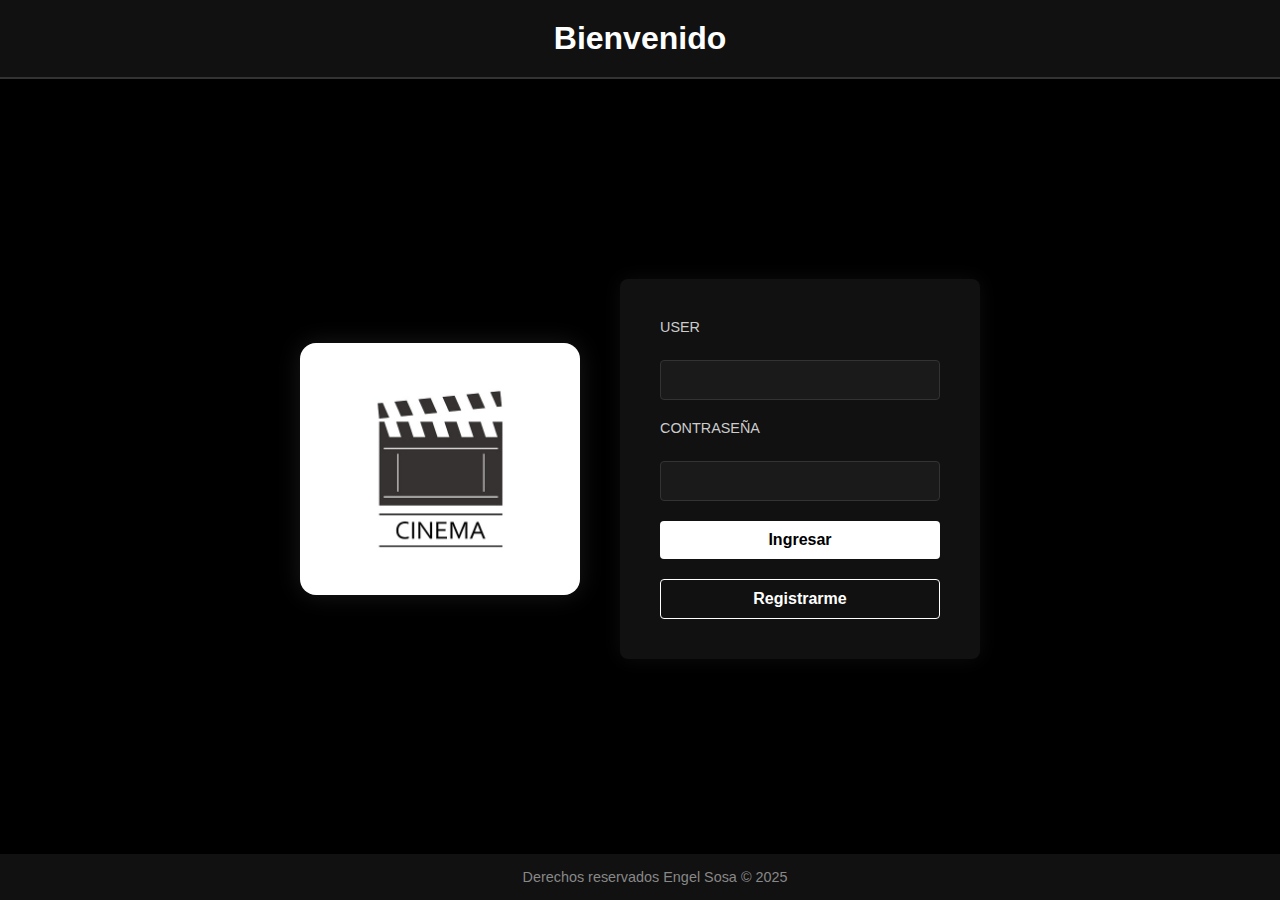
<file: tp INTEGRADOR FINAL/index.html>
<!DOCTYPE html>
<html lang="es">
<head>
    <meta charset="UTF-8">
    <title>Login</title>
    <link rel="stylesheet" href="style2.css">
</head>
<body>
    <header>
        <h1>Bienvenido</h1>
    </header>

    <main class="contenedor-login">
        <div class="logo-cine">
            <img src="imagenes/logocine.jpg" alt="Logo cine">
        </div>

        <div class="formulario">
            <label for="user">USER</label>
            <input type="text" id="user" name="user">

            <label for="password">CONTRASEÑA</label>
            <input type="password" id="password" name="password">

            <a href="perfiles.html" class="boton">Ingresar</a>
            <a href="registro.html" class="boton-secundario">Registrarme</a>
        </div>
    </main>

    <footer> Derechos reservados Engel Sosa © 2025</footer>
</body>
</html>
</file>
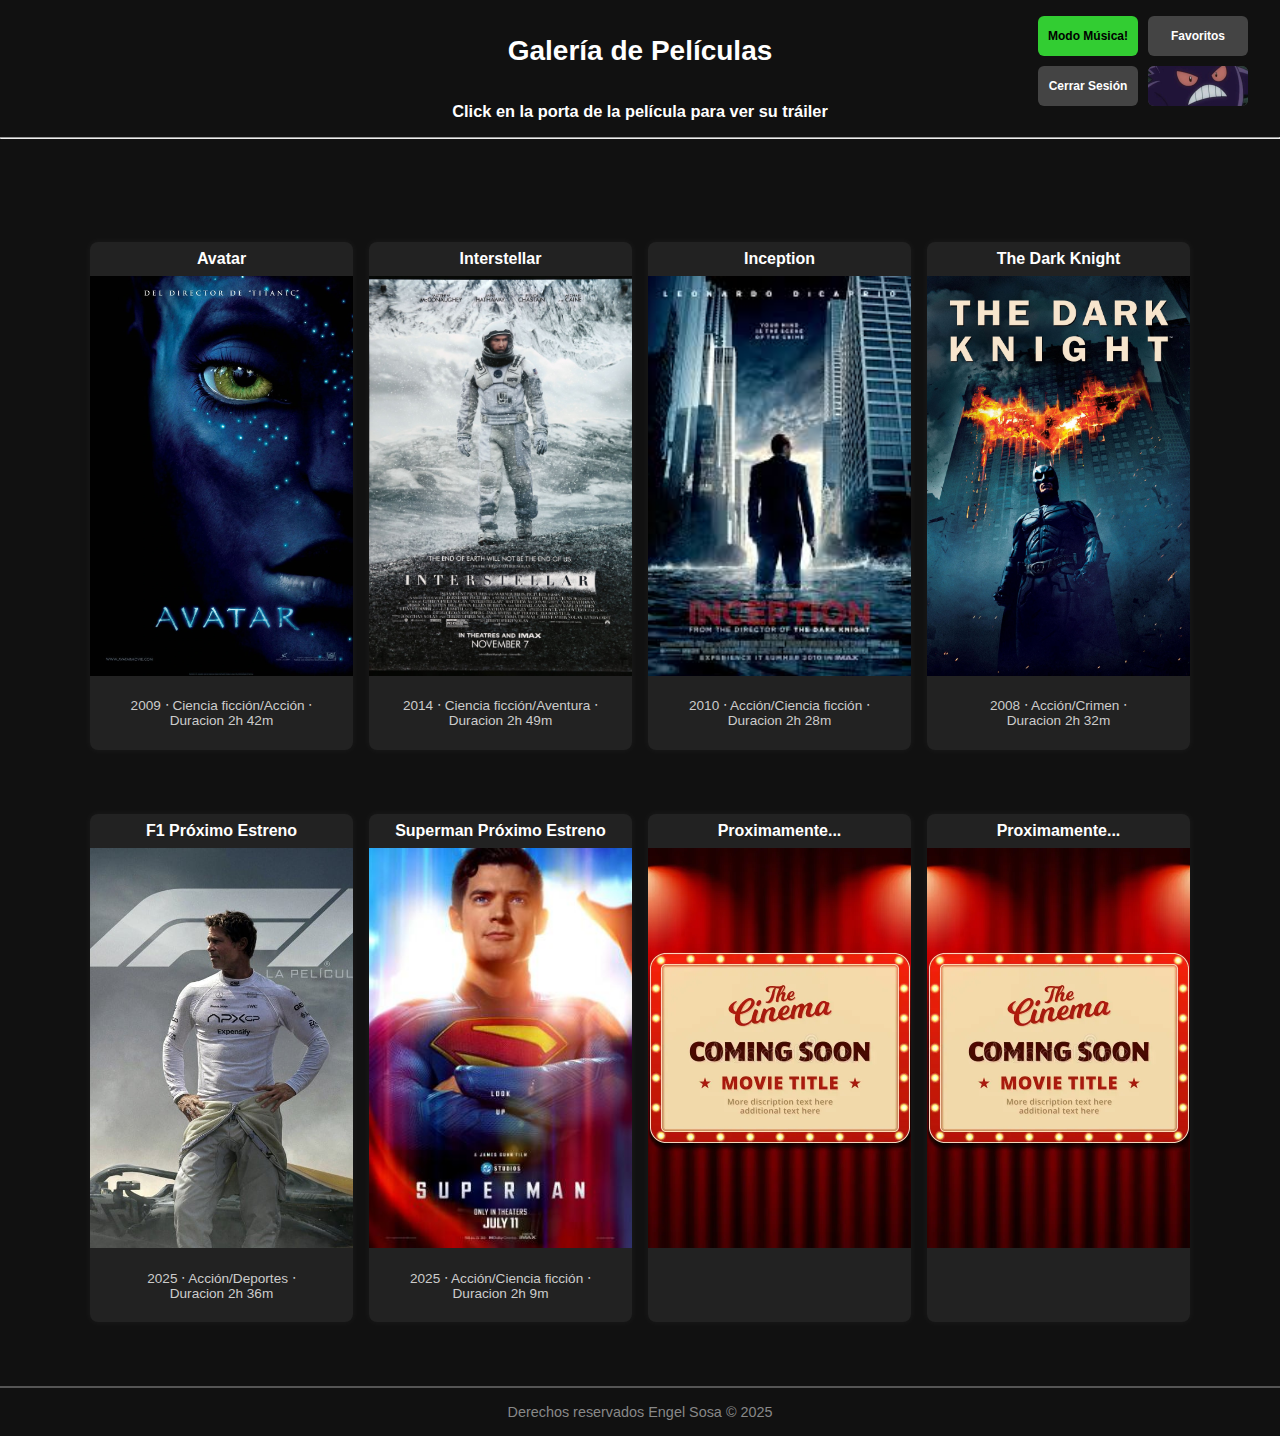
<file: tp INTEGRADOR FINAL/Catalogo.html>
<!DOCTYPE html>
<html lang="es">

<head>
  <meta charset="UTF-8" />
  <meta name="viewport" content="width=device-width, initial-scale=1.0" />
  <link rel="stylesheet" href="style.css" />
  <title>Galeria Peliculas</title>
</head>

<body>

<header class="main-header">
    <h1 class="tituloheader">Galería de Películas</h1>
  <div class="iconosheader">
    <a href="./Trailers/audios.html" class="icon-text-btn modomusica">Modo Música!</a>
    <a href="favoritos.html" class="icon-text-btn">Favoritos</a>
    <a href="index.html" class="icon-text-btn">Cerrar Sesión</a>
    <a href="perfiles.html" class="icon-img-btn">
      <img src="imagenes/pfp1.png" alt="Perfil" />
    </a>
  </div>
</header>


   <h3>Click en la porta de la película para ver su tráiler</h3>
   <hr>
    <br>
  <br>
   <br>

  <div class="galeria">

    <div class="caja">
      <div class="caja-titulo">Avatar</div>
      <a href="Trailers/avatar.html">
        <img src="imagenes/Caratula_de_Avatar.png" alt="Interstellar" />
      </a>
      <div class="caja-descripcion">
       <p> 2009 ‧ Ciencia ficción/Acción ‧ <br />Duracion 2h 42m</p>
      </div>
    </div>

    <div class="caja">
      <div class="caja-titulo">Interstellar</div>
      <a href="Trailers/interestelar.html">
        <img src="imagenes/interestelar.png" alt="Interstellar" />
      </a>
      <div class="caja-descripcion">
         <p> 2014 ‧ Ciencia ficción/Aventura ‧<br />Duracion 2h 49m  </p>
      </div>
    </div>

    <div class="caja">
      <div class="caja-titulo">Inception</div>
      <a href="Trailers/inception.html">
        <img src="imagenes/inception.png" alt="Inception" />
      </a>
      <div class="caja-descripcion"><p>2010 ‧ Acción/Ciencia ficción ‧<br />Duracion 2h 28m</p></div>
    </div>

    <div class="caja">
      <div class="caja-titulo">The Dark Knight</div>
      <a href="Trailers/batman.html">
        <img src="imagenes/batman.png" alt="Batman" />
      </a>
      <div class="caja-descripcion">
        <p>2008 ‧ Acción/Crimen ‧<br />Duracion 2h 32m</p>
      </div>
    </div>
  </div>
   <div class="galeria">

    

    <div class="caja">
      <div class="caja-titulo">F1 Próximo Estreno</div>
      <a href="Trailers/f1.html">
        <img src="imagenes/f1.jpg" alt="Interstellar" />
      </a>
      <div class="caja-descripcion">
        <p>2025 ‧ Acción/Deportes ‧<br/>Duracion 2h 36m </p>

      </div>
    </div>
    
    <div class="caja">
      <div class="caja-titulo">Superman Próximo Estreno</div>
      <a href="Trailers/superman.html">
        <img src="imagenes/superman.jpg"alt="Inception" />
      </a>
      <div class="caja-descripcion">
        <p>2025 ‧ Acción/Ciencia ficción ‧<br/>Duracion 2h 9m</p>
      </div>
    </div>

    <div class="caja">
      <div class="caja-titulo">Proximamente...</div>
     
        <img src="imagenes/proxima.png" alt="Proximamente ..." />
    
      <div class="caja-descripcion">
       
      </div>
    </div>
    <div class="caja">
      <div class="caja-titulo">Proximamente...</div>
    
        <img src="imagenes/proxima.png" alt="Proximamente ..." />
      </a>
      <div class="caja-descripcion">
      </div>
    </div>

  </div>

  
  <footer class="main-footer">
    Derechos reservados Engel Sosa © 2025
  </footer>

</body>

</html>
</file>
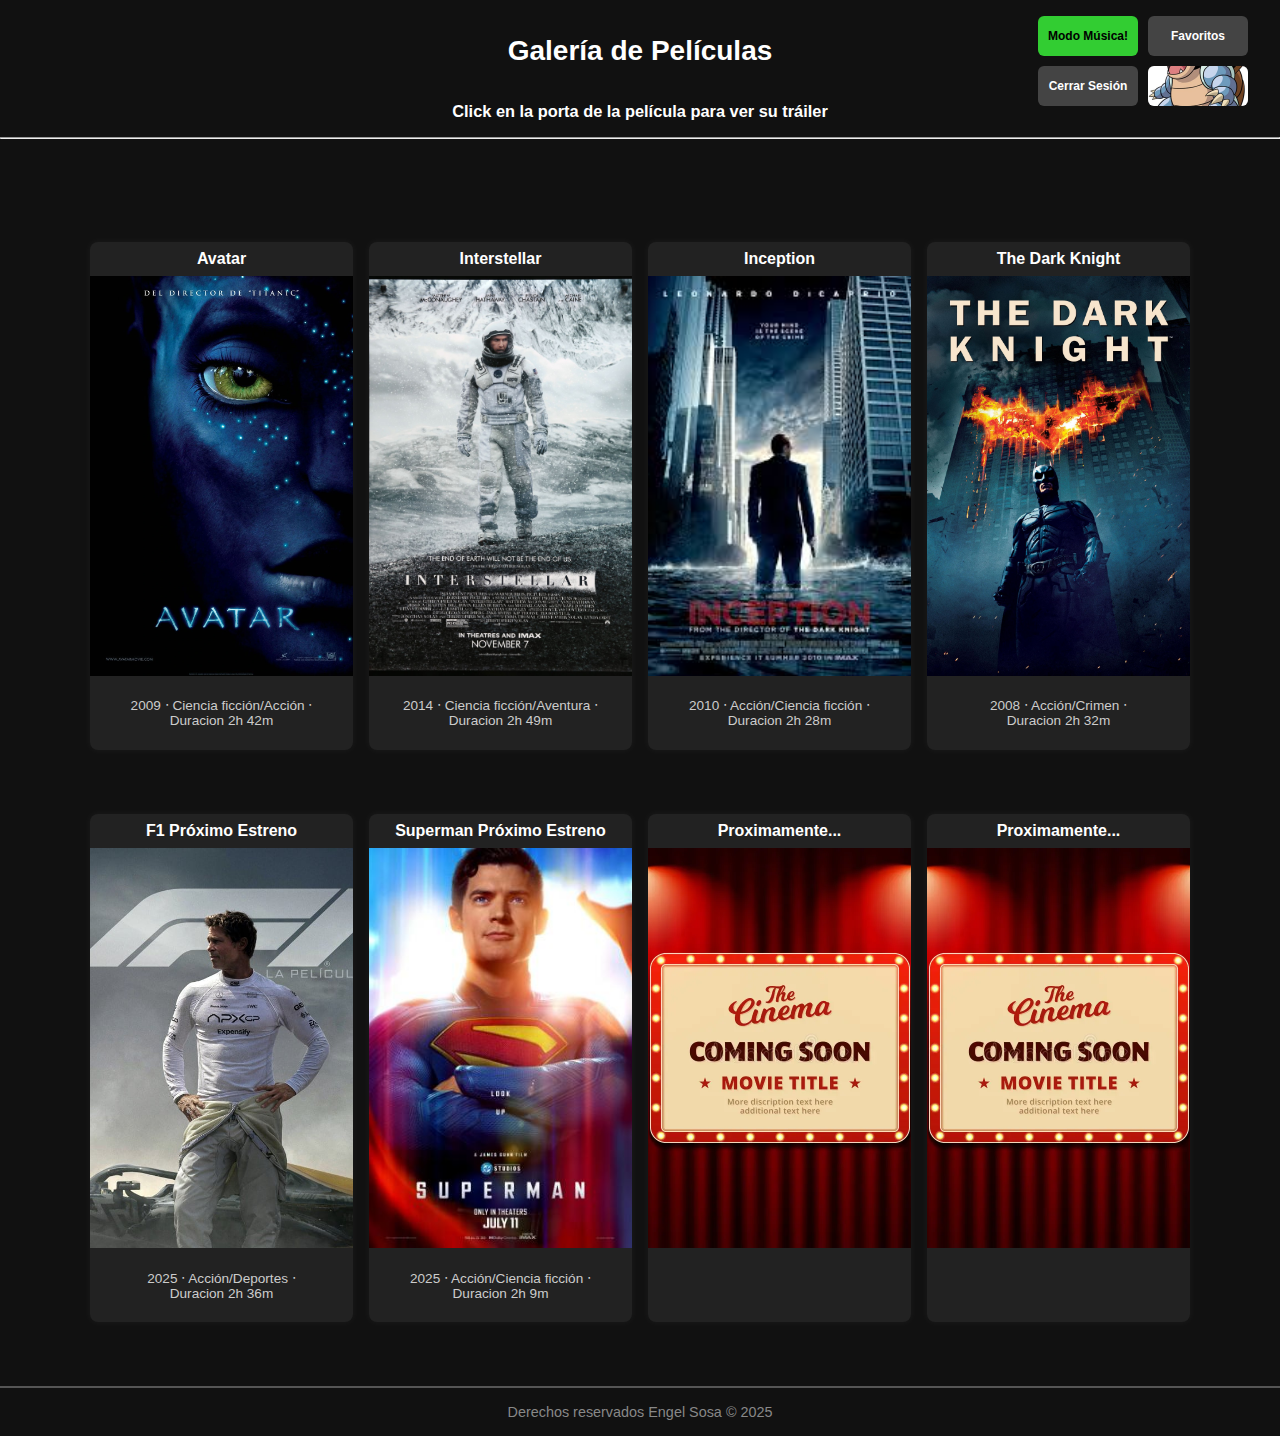
<file: tp INTEGRADOR FINAL/Catalogo2.html>
<!DOCTYPE html>
<html lang="es">

<head>
  <meta charset="UTF-8" />
  <meta name="viewport" content="width=device-width, initial-scale=1.0" />
  <link rel="stylesheet" href="style.css" />
  <title>Galeria Peliculas</title>
</head>

<body>

<header class="main-header">
  <h1 class="tituloheader">Galería de Películas</h1>
  <div class="iconosheader">
  <a href="./Trailers/audios.html" class="icon-text-btn modomusica">Modo Música!</a>
    <a href="favoritos.html" class="icon-text-btn">Favoritos</a>
    <a href="index.html" class="icon-text-btn">Cerrar Sesión</a>
    <a href="perfiles.html" class="icon-img-btn">
      <img src="imagenes/pfp2.png" alt="Perfil" />
    </a>
  </div>
</header>


   <h3>Click en la porta de la película para ver su tráiler</h3>
   <hr>
    <br>
  <br>
   <br>

  <div class="galeria">

    <div class="caja">
      <div class="caja-titulo">Avatar</div>
      <a href="Trailers/avatar.html">
        <img src="imagenes/Caratula_de_Avatar.png" alt="Interstellar" />
      </a>
      <div class="caja-descripcion">
       <p> 2009 ‧ Ciencia ficción/Acción ‧ <br />Duracion 2h 42m</p>
      </div>
    </div>

    <div class="caja">
      <div class="caja-titulo">Interstellar</div>
      <a href="Trailers/interestelar.html">
        <img src="imagenes/interestelar.png" alt="Interstellar" />
      </a>
      <div class="caja-descripcion">
         <p> 2014 ‧ Ciencia ficción/Aventura ‧<br />Duracion 2h 49m  </p>
      </div>
    </div>

    <div class="caja">
      <div class="caja-titulo">Inception</div>
      <a href="Trailers/inception.html">
        <img src="imagenes/inception.png" alt="Inception" />
      </a>
      <div class="caja-descripcion"><p>2010 ‧ Acción/Ciencia ficción ‧<br />Duracion 2h 28m</p></div>
    </div>

    <div class="caja">
      <div class="caja-titulo">The Dark Knight</div>
      <a href="Trailers/batman.html">
        <img src="imagenes/batman.png" alt="Batman" />
      </a>
      <div class="caja-descripcion">
        <p>2008 ‧ Acción/Crimen ‧<br />Duracion 2h 32m</p>
      </div>
    </div>
  </div>
   <div class="galeria">

    

    <div class="caja">
      <div class="caja-titulo">F1 Próximo Estreno</div>
      <a href="Trailers/f1.html">
        <img src="imagenes/f1.jpg" alt="Interstellar" />
      </a>
      <div class="caja-descripcion">
        <p>2025 ‧ Acción/Deportes ‧<br/>Duracion 2h 36m </p>

      </div>
    </div>
    
    <div class="caja">
      <div class="caja-titulo">Superman Próximo Estreno</div>
      <a href="Trailers/superman.html">
        <img src="imagenes/superman.jpg"alt="Inception" />
      </a>
      <div class="caja-descripcion">
        <p>2025 ‧ Acción/Ciencia ficción ‧<br/>Duracion 2h 9m</p>
      </div>
    </div>

    <div class="caja">
      <div class="caja-titulo">Proximamente...</div>
     
        <img src="imagenes/proxima.png" alt="Proximamente ..." />
    
      <div class="caja-descripcion">
       
      </div>
    </div>
    <div class="caja">
      <div class="caja-titulo">Proximamente...</div>
    
        <img src="imagenes/proxima.png" alt="Proximamente ..." />
      </a>
      <div class="caja-descripcion">
      </div>
    </div>

  </div>

  
  <footer class="main-footer">
    Derechos reservados Engel Sosa © 2025
  </footer>

</body>

</html>
</file>
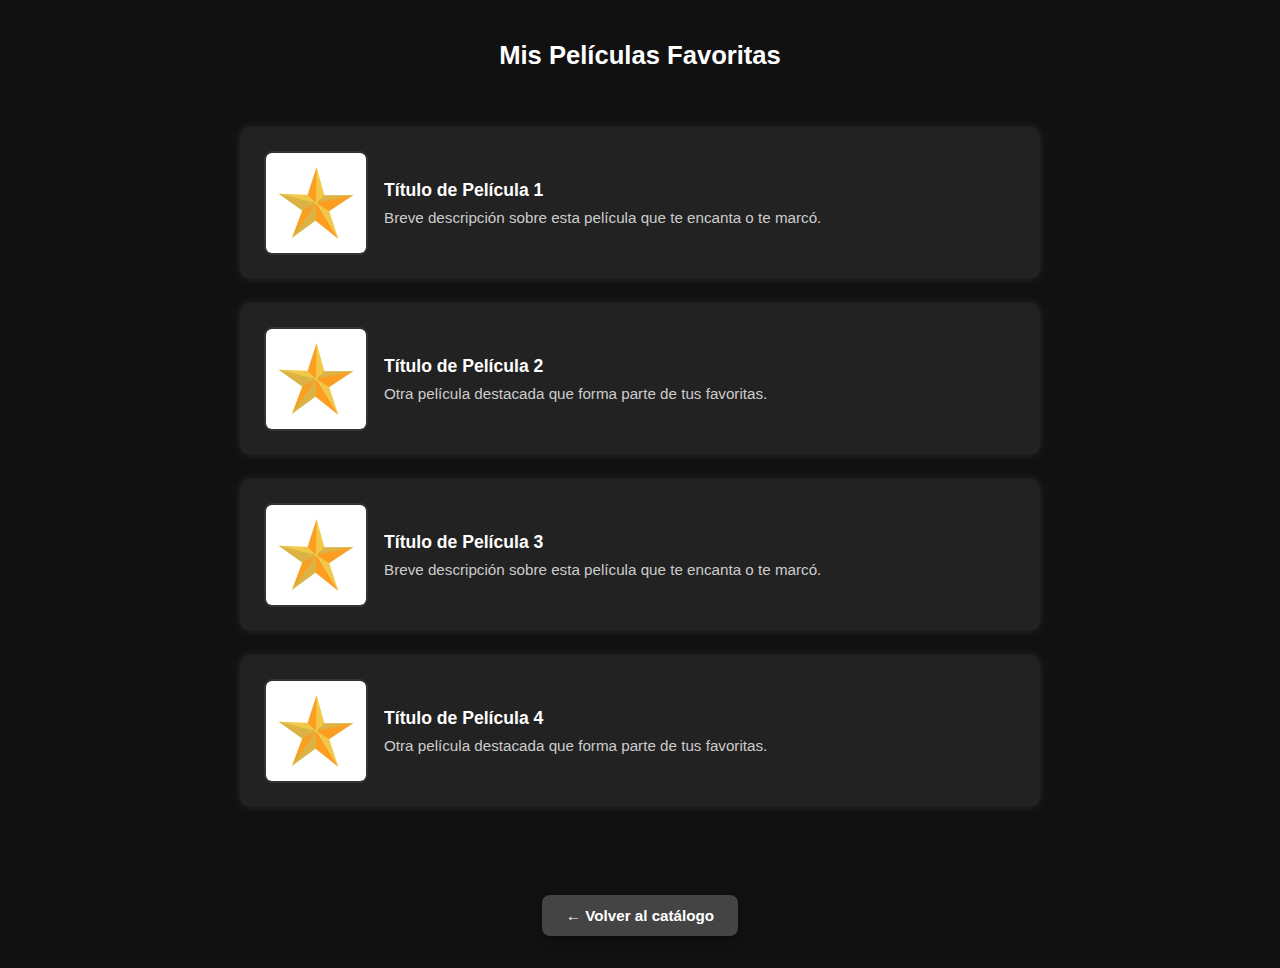
<file: tp INTEGRADOR FINAL/favoritos.html>
<!DOCTYPE html>
<html lang="es">
<head>
  <meta charset="UTF-8">
  <title>Películas Favoritas</title>
  <link rel="stylesheet" href="style2.css"> <!-- Si tenés estilos base -->
  <link rel="stylesheet" href="favoritos.css"> <!-- CSS específico para favoritos -->
</head>
<body>
  <h1>Mis Películas Favoritas</h1>

  <section class="favoritas">
    <div class="pelicula-item">
      <img src="imagenes/estrella.jpg" alt="Película 1">
      <div class="texto-pelicula">
        <h3>Título de Película 1</h3>
        <p>Breve descripción sobre esta película que te encanta o te marcó.</p>
      </div>
    </div>

    <div class="pelicula-item">
      <img src="imagenes/estrella.jpg" alt="Película 2">
      <div class="texto-pelicula">
        <h3>Título de Película 2</h3>
        <p>Otra película destacada que forma parte de tus favoritas.</p>
      </div>
    </div>
     <div class="pelicula-item">
      <img src="imagenes/estrella.jpg" alt="Película 1">
      <div class="texto-pelicula">
        <h3>Título de Película 3</h3>
        <p>Breve descripción sobre esta película que te encanta o te marcó.</p>
      </div>
    </div>

    <div class="pelicula-item">
      <img src="imagenes/estrella.jpg" alt="Película 2">
      <div class="texto-pelicula">
        <h3>Título de Película 4</h3>
        <p>Otra película destacada que forma parte de tus favoritas.</p>
      </div>
    </div>
  </section>

  

  <a href="Catalogo.html" class="volver">← Volver al catálogo</a>
</body>
</html>
</file>
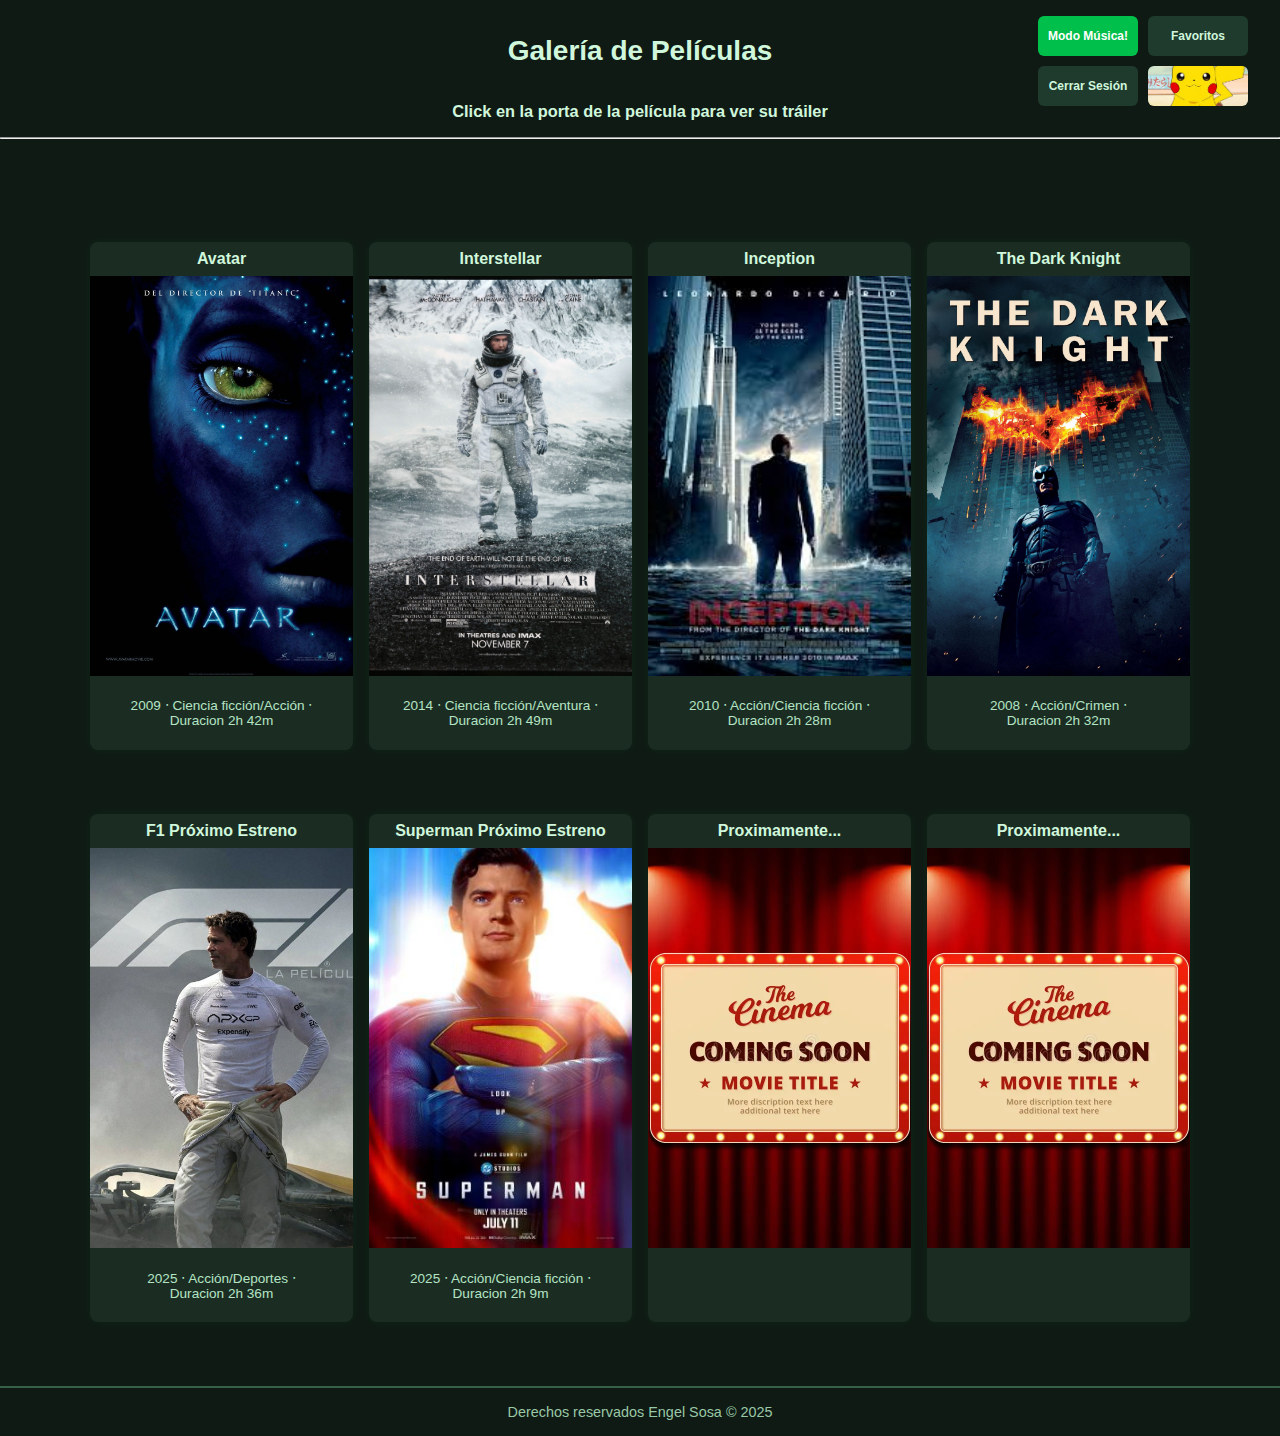
<file: tp INTEGRADOR FINAL/niños.html>
<!DOCTYPE html>
<html lang="es">

<head>
  <meta charset="UTF-8" />
  <meta name="viewport" content="width=device-width, initial-scale=1.0" />
  <link rel="stylesheet" href="stylekids.css" />
  <title>Galeria Peliculas</title>
</head>

<body>

<header class="main-header">
  <h1 class="tituloheader">Galería de Películas</h1>
  <div class="iconosheader">
    <a href="./Trailers/audios.html" class="icon-text-btn modomusica">Modo Música!</a>
    <a href="favoritos.html" class="icon-text-btn">Favoritos</a>
    <a href="index.html" class="icon-text-btn">Cerrar Sesión</a>
    <a href="perfiles.html" class="icon-img-btn">
      <img src="imagenes/pfp4.png" alt="Perfil" />
    </a>
  </div>
</header>


   <h3>Click en la porta de la película para ver su tráiler</h3>
   <hr>
    <br>
  <br>
   <br>

  <div class="galeria">

    <div class="caja">
      <div class="caja-titulo">Avatar</div>
      <a href="Trailers/avatar.html">
        <img src="imagenes/Caratula_de_Avatar.png" alt="Interstellar" />
      </a>
      <div class="caja-descripcion">
       <p> 2009 ‧ Ciencia ficción/Acción ‧ <br />Duracion 2h 42m</p>
      </div>
    </div>

    <div class="caja">
      <div class="caja-titulo">Interstellar</div>
      <a href="Trailers/interestelar.html">
        <img src="imagenes/interestelar.png" alt="Interstellar" />
      </a>
      <div class="caja-descripcion">
         <p> 2014 ‧ Ciencia ficción/Aventura ‧<br />Duracion 2h 49m  </p>
      </div>
    </div>

    <div class="caja">
      <div class="caja-titulo">Inception</div>
      <a href="Trailers/inception.html">
        <img src="imagenes/inception.png" alt="Inception" />
      </a>
      <div class="caja-descripcion"><p>2010 ‧ Acción/Ciencia ficción ‧<br />Duracion 2h 28m</p></div>
    </div>

    <div class="caja">
      <div class="caja-titulo">The Dark Knight</div>
      <a href="Trailers/batman.html">
        <img src="imagenes/batman.png" alt="Batman" />
      </a>
      <div class="caja-descripcion">
        <p>2008 ‧ Acción/Crimen ‧<br />Duracion 2h 32m</p>
      </div>
    </div>
  </div>
   <div class="galeria">

    

    <div class="caja">
      <div class="caja-titulo">F1 Próximo Estreno</div>
      <a href="Trailers/f1.html">
        <img src="imagenes/f1.jpg" alt="Interstellar" />
      </a>
      <div class="caja-descripcion">
        <p>2025 ‧ Acción/Deportes ‧<br/>Duracion 2h 36m </p>

      </div>
    </div>
    
    <div class="caja">
      <div class="caja-titulo">Superman Próximo Estreno</div>
      <a href="Trailers/superman.html">
        <img src="imagenes/superman.jpg"alt="Inception" />
      </a>
      <div class="caja-descripcion">
        <p>2025 ‧ Acción/Ciencia ficción ‧<br/>Duracion 2h 9m</p>
      </div>
    </div>

    <div class="caja">
      <div class="caja-titulo">Proximamente...</div>
     
        <img src="imagenes/proxima.png" alt="Proximamente ..." />
    
      <div class="caja-descripcion">
       
      </div>
    </div>
    <div class="caja">
      <div class="caja-titulo">Proximamente...</div>
    
        <img src="imagenes/proxima.png" alt="Proximamente ..." />
      </a>
      <div class="caja-descripcion">
      </div>
    </div>

  </div>

  
  <footer class="main-footer">
    Derechos reservados Engel Sosa © 2025
  </footer>

</body>

</html>
</file>
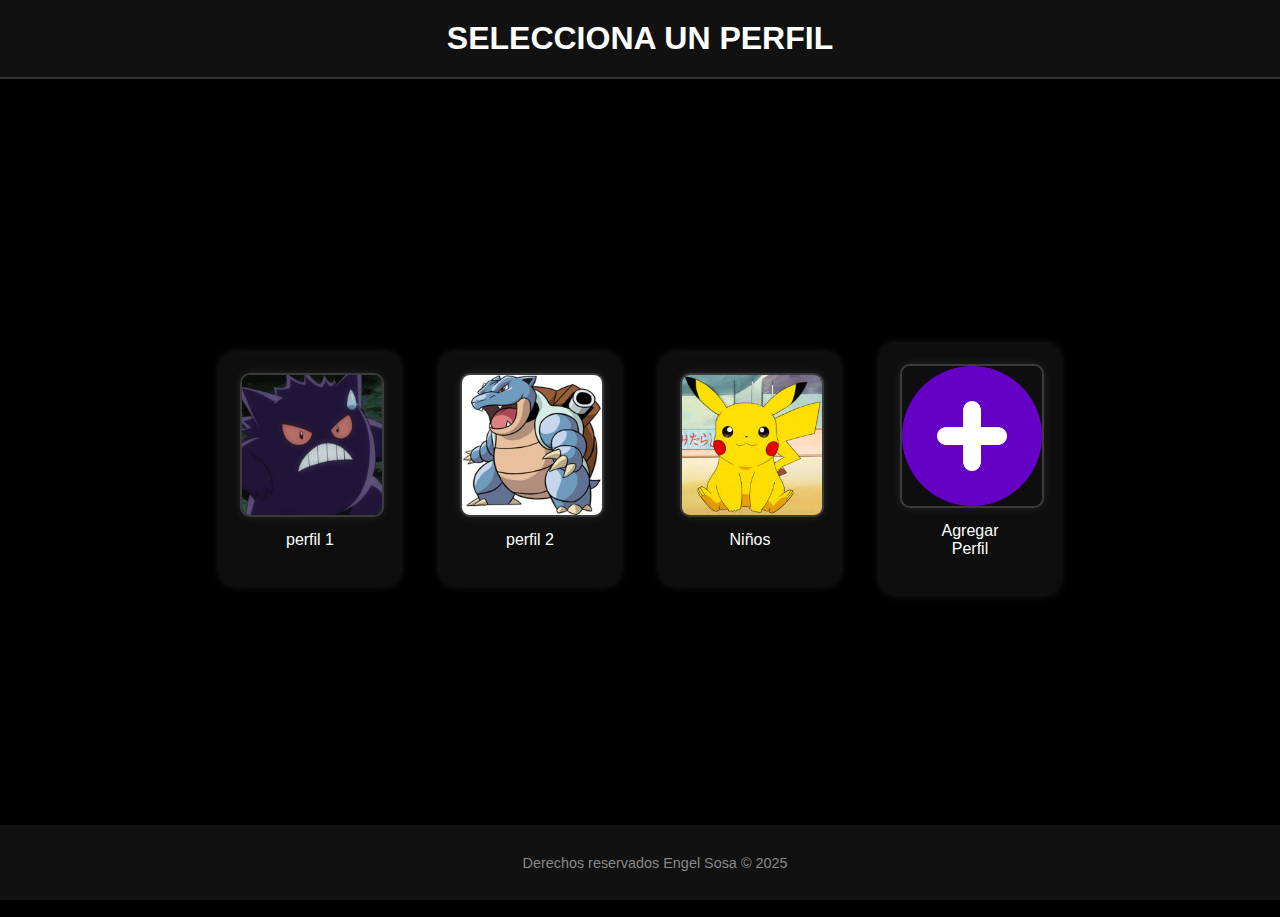
<file: tp INTEGRADOR FINAL/perfiles.html>
<!DOCTYPE html>
<html lang="es">
<head>
    <meta charset="UTF-8">
    <title>Seleccionar Perfil</title>
    <link rel="stylesheet" href="style2.css">
</head>
<body>
    <header>
        <h1>SELECCIONA UN PERFIL</h1>
    </header>

    <main class="perfiles">
        <div class="perfil">
            <a href="Catalogo.html">
                <img src="imagenes/pfp1.png" alt="Perfil 1">
                <p>perfil 1</p>
            </a>
        </div>

        <div class="perfil">
            <a href="Catalogo2.html">
                <img src="imagenes/pfp2.png" alt="Perfil 2">
                <p>perfil 2</p>
            </a>
        </div>

        <div class="perfil">
            <a href="niños.html">
                <img src="imagenes/pfp4.png" alt="Niños">
                <p>Niños</p>
            </a>
        </div>

        <div class="perfil">
            <img src="imagenes/pfp3.png" alt="Agregar Perfil">
            <p>Agregar<br>Perfil</p>
        </div>
    </main>

    <div class="cambiar">
        <a href="index.html">← Cambiar cuenta</a>
    </div>

    <footer>
        <p> Derechos reservados Engel Sosa © 2025</p>
    </footer>
</body>
</html>
</file>
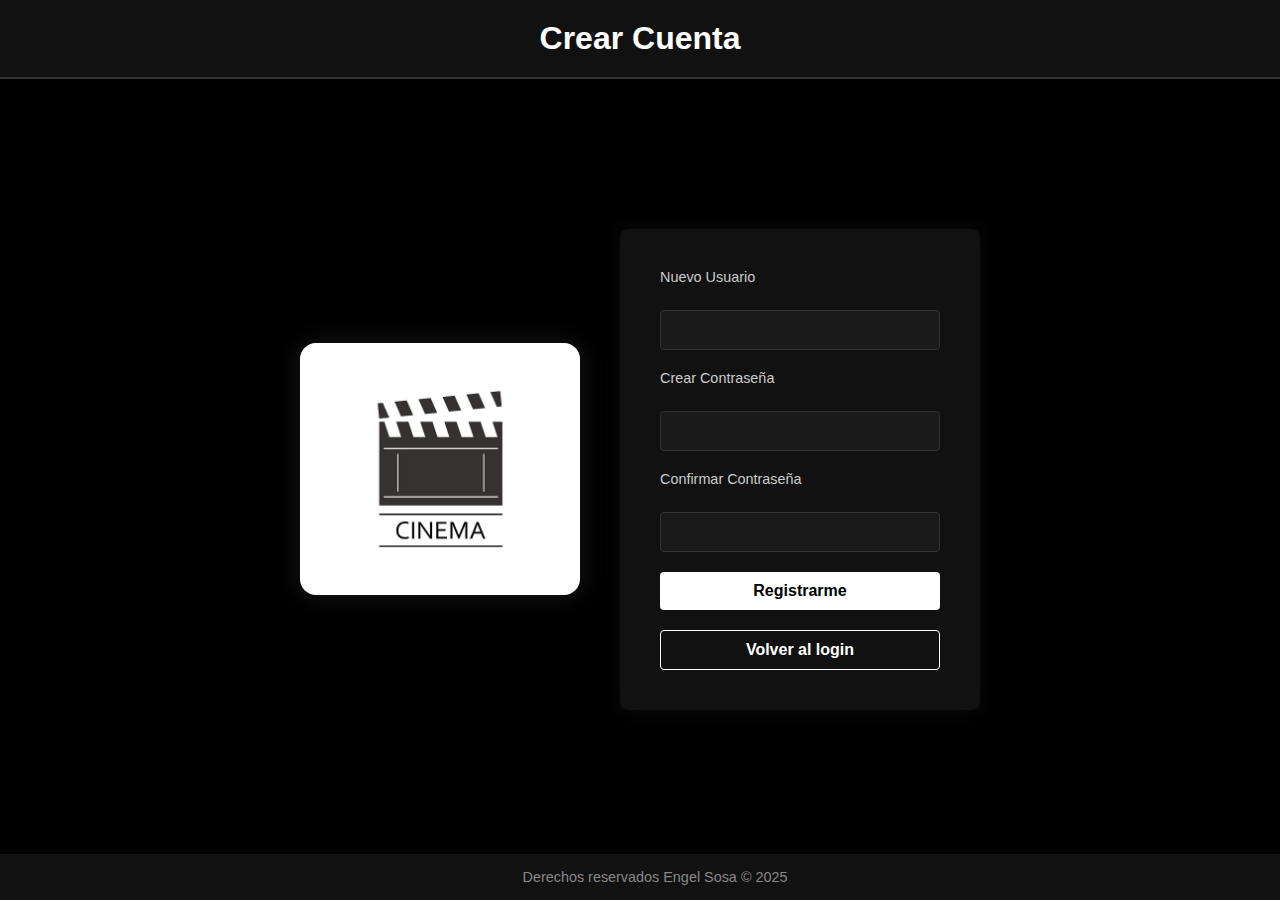
<file: tp INTEGRADOR FINAL/registro.html>
<!DOCTYPE html>
<html lang="es">
<head>
    <meta charset="UTF-8">
    <title>Registro</title>
    <link rel="stylesheet" href="style2.css">
</head>
<body>
    <header>
        <h1>Crear Cuenta</h1>
    </header>

    <main class="contenedor-login">
        <div class="logo-cine">
            <img src="imagenes/logocine.jpg" alt="Logo cine">
        </div>

        <div class="formulario">
            <label for="user">Nuevo Usuario</label>
            <input type="text" id="user" name="user">

            <label for="password">Crear Contraseña</label>
            <input type="password" id="password" name="password">

            <label for="confirm">Confirmar Contraseña</label>
            <input type="password" id="confirm" name="confirm">

            <a href="perfiles.html" class="boton">Registrarme</a>
            <a href="index.html" class="boton-secundario">Volver al login</a>
        </div>
    </main>

    <footer> Derechos reservados Engel Sosa © 2025</footer>
</body>
</html>
</file>
<file: tp INTEGRADOR FINAL/style2.css>
body {
    background-color: #000;
    color: white;
    font-family: 'Segoe UI', Tahoma, Geneva, Verdana, sans-serif;
    margin: 0;
    padding: 0;
}

header {
    text-align: center;
    padding: 20px;
    background-color: #111;
    border-bottom: 2px solid #333;
}

header h1 {
    margin: 0;
}

.contenedor-login {
    height: calc(100vh - 120px);
    display: flex;
    justify-content: center;
    align-items: center;
    background-color: #000;
}

.logo-cine {
    background-color: #fff;
    padding: 30px;
    border-radius: 16px;
    box-shadow: 0 0 25px rgba(255, 255, 255, 0.1);
    margin-right: 40px;
    display: flex;
    align-items: center;
    justify-content: center;
}

.logo-cine img {
    width: 220px;
    height: auto;
    border-radius: 12px;
    object-fit: contain;
}

.formulario {
    display: flex;
    flex-direction: column;
    gap: 20px;
    width: 280px;
    padding: 40px;
    background-color: #111;
    border-radius: 8px;
    box-shadow: 0 0 20px rgba(255, 255, 255, 0.05);
}

.formulario label {
    font-size: 0.9rem;
    color: #ccc;
    margin-bottom: 5px;
}

.formulario input {
    padding: 10px;
    background-color: #1a1a1a;
    border: 1px solid #333;
    color: #fff;
    border-radius: 4px;
    font-size: 1rem;
    outline: none;
    transition: border-color 0.2s ease;
}

.formulario input:focus {
    border-color: #888;
}

.boton {
    background-color: #fff;
    color: #000;
    text-align: center;
    padding: 10px;
    border-radius: 4px;
    text-decoration: none;
    font-weight: bold;
    transition: background-color 0.3s ease;
}

.boton:hover {
    background-color: #ccc;
}

.boton-secundario {
    background-color: transparent;
    border: 1px solid #fff;
    color: #fff;
    text-align: center;
    padding: 10px;
    border-radius: 4px;
    text-decoration: none;
    font-weight: bold;
    transition: all 0.3s ease;
}

.boton-secundario:hover {
    background-color: #fff;
    color: #000;
}

.perfiles {
    height: calc(100vh - 120px);
    display: flex;
    justify-content: center;
    align-items: center;
    gap: 40px;
    flex-wrap: wrap;
}

.perfil {
    text-align: center;
    background-color: #0e0e0e;
    padding: 20px;
    border-radius: 15px;
    box-shadow: 0 0 10px rgba(255, 255, 255, 0.15);
    transition: transform 0.3s ease, box-shadow 0.3s ease;
    width: 140px;
}

.perfil:hover {
    transform: scale(1.05);
    box-shadow: 0 0 15px rgba(255, 255, 255, 0.5);
}

.perfil img {
    width: 100%;
    height: auto;
    border-radius: 10px;
    border: 2px solid #ffffff30;
    box-shadow: 0 0 10px rgba(255, 255, 255, 0.1);
    transition: border 0.3s ease, box-shadow 0.3s ease;
}

.perfil:hover img {
    border: 2px solid #fff;
    box-shadow: 0 0 15px rgba(255, 255, 255, 0.8);
}

.perfil p {
    margin-top: 10px;
    font-size: 1rem;
    color: #fff;
}

.perfil a {
    text-decoration: none;
    outline: none;
}

.perfil a:focus {
    text-decoration: none;
    outline: none;
}

.cambiar {
    text-align: center;
    margin: 20px 0;
}

.cambiar a {
    color: #a0a0ff;
    text-decoration: none;
    font-weight: bold;
}

.cambiar a:hover {
    text-decoration: underline;
}

footer {
    background-color: #111;
    color: #888;
    text-align: center;
    padding: 15px;
    font-size: 0.9rem;
    position: fixed;
    width: 100%;
    bottom: 0;
}
</file>
<file: tp INTEGRADOR FINAL/style.css>
body {
  font-family: Arial, sans-serif;
  background: #111;
  color: white;
  margin: 0;
  font-size: 14px;
}

.main-header {
  display: flex;
  align-items: flex-start;
  justify-content: center;
  background-color: #111;
  padding: 1rem 2rem 0;
  position: relative;
  flex-wrap: wrap;
}

.headertitulo {
  font-size: 1.6rem;
  margin: 0 auto 1rem;
  width: 100%;
  text-align: center;
}

.iconosheader{
  position: absolute;
  right: 2rem;
  top: 1rem;
  display: grid;
  grid-template-columns: repeat(2, auto);
  gap: 10px;
}

.icon-text-btn,
.icon-img-btn {
  width: 100px;
  height: 40px;
  border-radius: 6px;
  background-color: #444;
  border: none;
  padding: 0;
  display: flex;
  align-items: center;
  justify-content: center;
  font-weight: bold;
  font-size: 12px;
  text-align: center;
  text-decoration: none;
  color: white;
}

.icon-text-btn:hover {
  background-color: #666;
  border-radius: 6px;
}

.modomusica {
  background-color: limegreen;
  color: black;
  font-weight: bold;
  border: none;
}

.icon-img-btn img {
  width: 100%;
  height: 100%;
  object-fit: cover;
  display: block;
  border-radius: 6px;
}

h3 {
  text-align: center;
  margin-top: 1rem;
}

.galeria {
  display: grid;
  grid-template-columns: repeat(auto-fit, minmax(200px, 1fr));
  gap: 1rem;
  padding: 1rem;
  max-width: 1100px;
  margin: 2rem auto 0;
}

.caja {
  background: #222;
  border-radius: 8px;
  overflow: hidden;
  box-shadow: 0 0 8px rgba(255, 255, 255, 0.05);
  transition: transform 0.2s;
}

.caja:hover {
  transform: scale(1.02);
}

.caja-titulo {
  text-align: center;
  font-weight: bold;
  font-size: 1rem;
  padding: 0.5rem;
}

.caja img {
  width: 100%;
  height: 400px;
  object-fit: cover;
  display: block;
}

.caja-descripcion {
  text-align: center;
  padding: 0.5rem;
  font-size: 0.85rem;
  color: #ccc;
}

.caja a {
  text-decoration: none;
  color: inherit;
}

.main-footer {
  margin-top: 3rem;
  text-align: center;
  padding: 1rem;
  border-top: 2px solid #555;
  background: #111;
  color: #888;
  font-size: 0.9rem;
}
</file>
<file: tp INTEGRADOR FINAL/favoritos.css>
body {
  background: #111;
  color: white;
  font-family: Arial, sans-serif;
  margin: 0;
  min-height: 100vh;
  display: flex;
  flex-direction: column;
  align-items: center;
}

h1 {
  padding: 1.5rem 1rem 0.5rem;
  font-size: 1.6rem;
  text-align: center;
}

.favoritas {
  width: 90%;
  max-width: 800px;
  margin: 2rem auto;
}

.pelicula-item {
  display: flex;
  align-items: center;
  background-color: #222;
  color: #fff;
  border-radius: 10px;
  padding: 1.5rem;
  margin-bottom: 1.5rem;
  box-shadow: 0 0 8px rgba(255, 255, 255, 0.1);
  transition: transform 0.2s;
}

.pelicula-item:hover {
  transform: scale(1.02);
}

.pelicula-item img {
  width: 100px;
  height: 100px;
  object-fit: cover;
  border-radius: 8px;
  margin-right: 1rem;
  border: 2px solid #333;
}

.texto-pelicula h3 {
  margin: 0 0 0.5rem;
  font-size: 1.1rem;
  color: #fff;
}

.texto-pelicula p {
  margin: 0;
  font-size: 0.95rem;
  color: #ccc;
}

.volver {
  display: inline-block;
  margin: 2rem auto;
  padding: 0.75rem 1.5rem;
  background: #444;
  color: #fff;
  border: none;
  border-radius: 8px;
  text-decoration: none;
  font-weight: bold;
  font-size: 0.95rem;
  box-shadow: 0 4px 8px rgba(0,0,0,0.3);
}

.volver:hover {
  background: #666;
}
</file>
<file: tp INTEGRADOR FINAL/stylekids.css>
body {
  font-family: Arial, sans-serif;
  background: #0f1a14;
  color: #d0f7dc;
  margin: 0;
  font-size: 14px;
}

.main-header {
  display: flex;
  align-items: flex-start;
  justify-content: center;
  background-color: #0f1a14;
  padding: 1rem 2rem 0;
  position: relative;
  flex-wrap: wrap;
}

.headertitulo {
  font-size: 1.6rem;
  margin: 0 auto 1rem;
  width: 100%;
  text-align: center;
}

.iconosheader {
  position: absolute;
  right: 2rem;
  top: 1rem;
  display: grid;
  grid-template-columns: repeat(2, auto);
  gap: 10px;
}

.icon-text-btn,
.icon-img-btn {
  width: 100px;
  height: 40px;
  border-radius: 6px;
  background-color: #1f3b2e;
  border: none;
  padding: 0;
  display: flex;
  align-items: center;
  justify-content: center;
  font-weight: bold;
  font-size: 12px;
  text-align: center;
  text-decoration: none;
  color: #d0f7dc;
}

.icon-text-btn:hover {
  background-color: #2c5741;
}

.modomusica {
  background-color: #00c04b;
  color: white;
  font-weight: bold;
  border: none;
}

.icon-img-btn img {
  width: 100%;
  height: 100%;
  object-fit: cover;
  display: block;
  border-radius: 6px;
}

h3 {
  text-align: center;
  margin-top: 1rem;
}

.galeria {
  display: grid;
  grid-template-columns: repeat(auto-fit, minmax(200px, 1fr));
  gap: 1rem;
  padding: 1rem;
  max-width: 1100px;
  margin: 2rem auto 0;
}

.caja {
  background: #1b2d23;
  border-radius: 8px;
  overflow: hidden;
  box-shadow: 0 0 8px rgba(0, 255, 136, 0.06);
  transition: transform 0.2s;
}

.caja:hover {
  transform: scale(1.02);
}

.caja-titulo {
  text-align: center;
  font-weight: bold;
  font-size: 1rem;
  padding: 0.5rem;
}

.caja img {
  width: 100%;
  height: 400px;
  object-fit: cover;
  display: block;
}

.caja-descripcion {
  text-align: center;
  padding: 0.5rem;
  font-size: 0.85rem;
  color: #b4e4c3;
}

.caja a {
  text-decoration: none;
  color: inherit;
}

.main-footer {
  margin-top: 3rem;
  text-align: center;
  padding: 1rem;
  border-top: 2px solid #355f46;
  background: #0f1a14;
  color: #99c8a6;
  font-size: 0.9rem;
}
</file>
